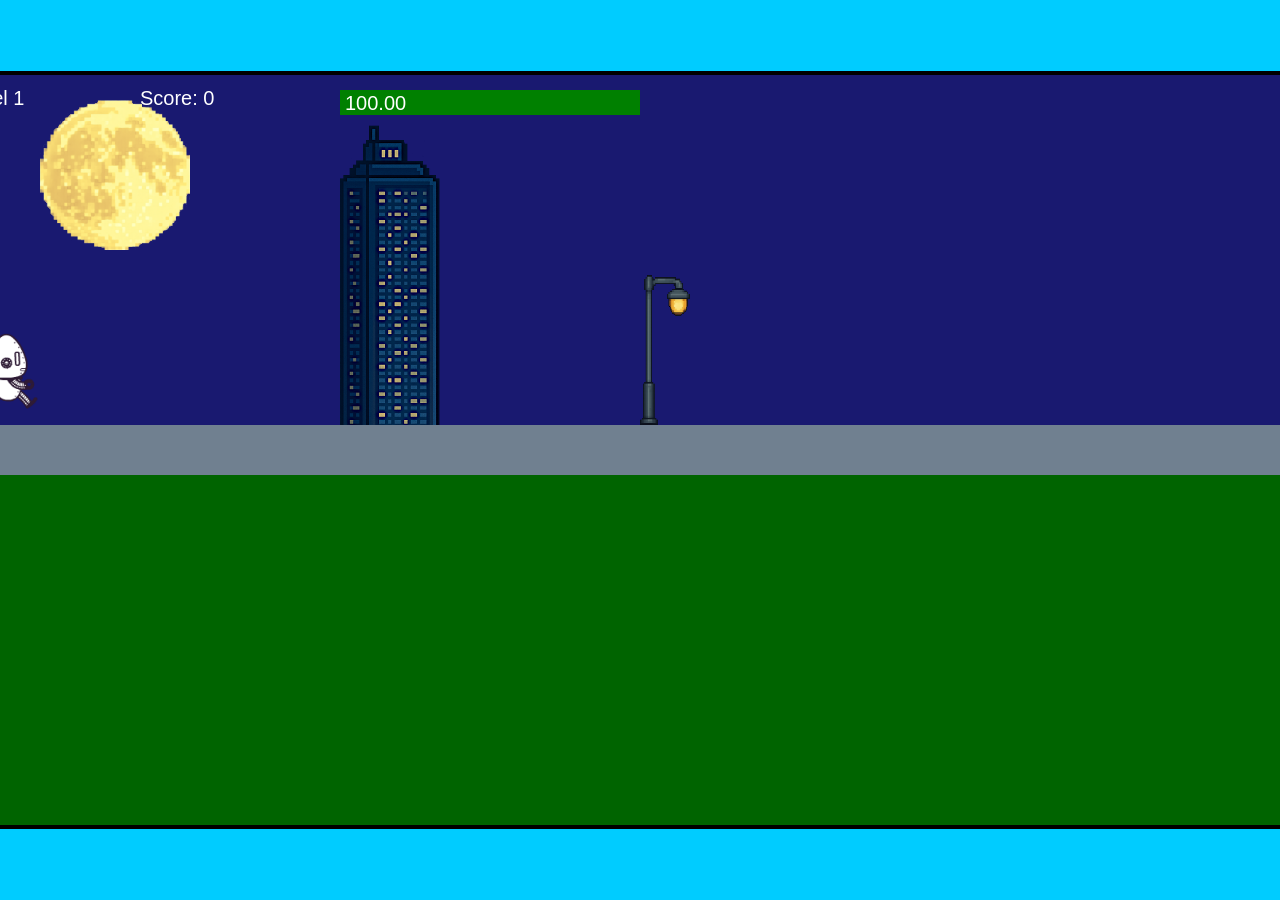
<file: fsd-projects/runtime/index.html>
<!DOCTYPE html>
<html lang="en">
  <head>
    <meta charset="UTF-8" />
    <meta name="viewport" content="width=device-width, initial-scale=1.0" />
    <title>Runtime Neo</title>
    <link rel="stylesheet" href="runtime.css" />
    <script src="https://code.jquery.com/jquery-3.1.0.js"></script>
    <script src="setup.js"></script>
    <script src="levels.js"></script>
    <script src="scenery.js"></script>
    <script src="student.js"></script>
    <script src="main.js"></script>
  </head>
  <body id="body">
    <canvas id="gameCanvas" width="1400" height="750"></canvas>
    <img id="player" src="images/halle.png" />
    <img id="projectile" src="images/projectile.png" />
    <img id="basicPlatform" src="images/interactable/basicPlatform.png" />
    <img id="spikes" src="images/interactable/spikes.png" />
    <img id="bug" src="images/interactable/bug.png" />
    <img id="healthUp" src="images/interactable/healthUp.png" />
    <img id="flag" src="images/interactable/flag.png" />
    <img id="moon" src="images/backgrounds/moon.png" />
    <img id="building" src="images/backgrounds/building.png" />
    <img id="lamp" src="images/backgrounds/lamp.png" />
  </body>
</html>
</file>
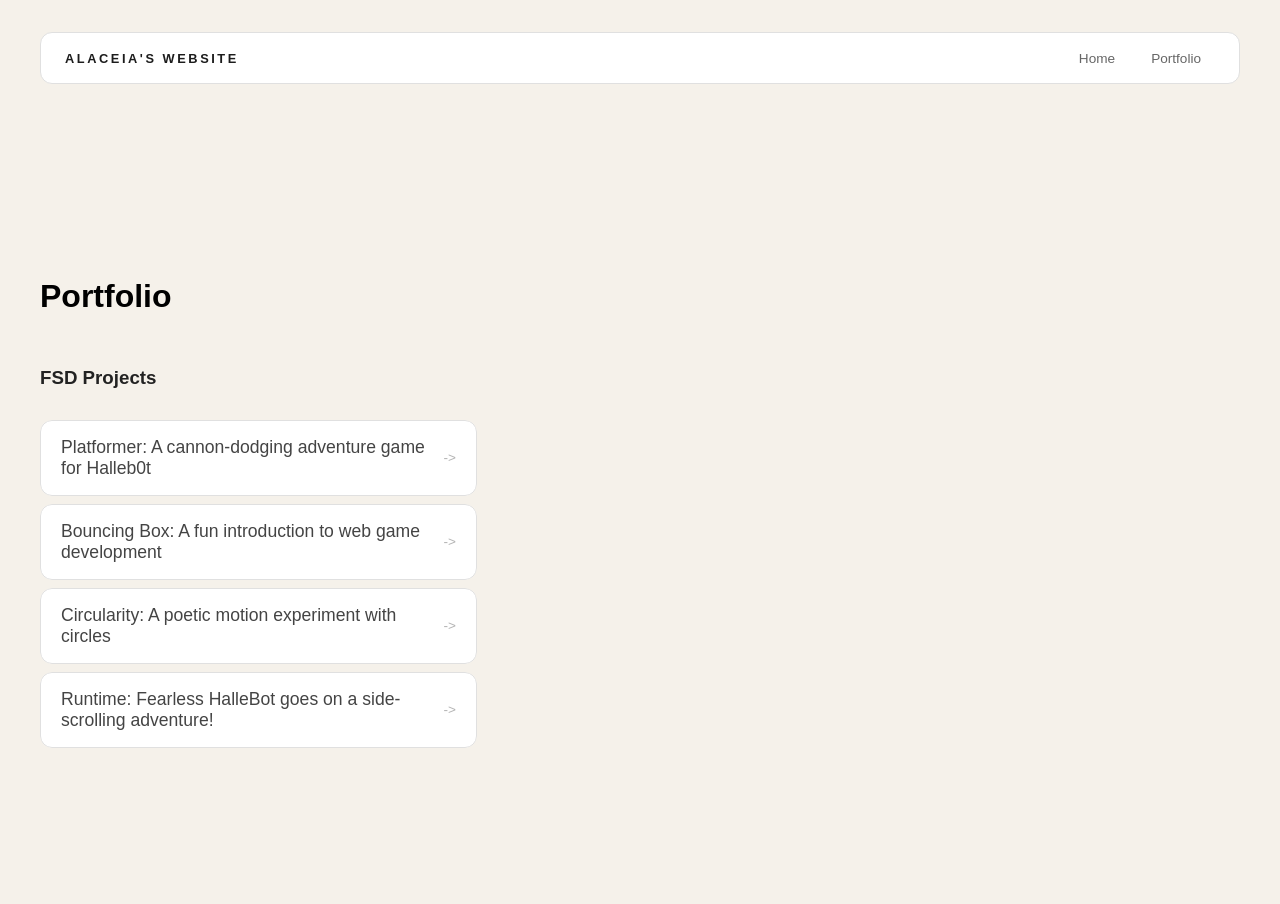
<file: portfolio.html>
<!DOCTYPE html>
<html>
  <head>
    <title>Alaceia's Website</title>
    <link rel="stylesheet" href="style.css" />
  </head>

  <body>
    <div id="all-contents">
      <nav>
        <h1>Alaceia's Website</h1>
        <ul id="nav-ul">
          <li class="nav-li"><a href="index.html">Home</a></li>
          <li class="nav-li"><a href="portfolio.html">Portfolio</a></li>
        </ul>
      </nav>

      <main>
        <div class="content">
          <h1>Portfolio</h1>
          <h3>FSD Projects</h3>
          <ul id="portfolio">
            <li>
              <a href="fsd-projects/platformer/">Platformer: A cannon-dodging adventure game for Halleb0t</a>
            </li>
            <li>
              <a href="fsd-projects/bouncing-box/">Bouncing Box: A fun introduction to web game development</a>
            </li>
            <li>
              <a href="fsd-projects/circularity/">Circularity: A poetic motion experiment with circles</a>
            </li>
            <li>
              <a href="fsd-projects/runtime/">Runtime: Fearless HalleBot goes on a side-scrolling adventure!</a>
            </li>
          </ul>

          <!-- ASD Projects will go here -->
        </div>
      </main>
    </div>
  </body>
</html>
</file>
<file: fsd-projects/runtime/runtime.css>
/* runtime.css */
/* Styles for Runtime Neo auto-runner game */

img {
  display: none;
}

#gameCanvas {
  position: absolute;
  border: 4px solid #000;
  top: 50%;
  left: 50%;
  transform: translate(-50%, -50%);
}

body {
  margin: 0;
  background-color: #00ccff;
  font-family: Arial, sans-serif;
  text-align: center;
  overflow: hidden;
}
</file>
<file: style.css>
* {
  box-sizing: border-box;
}

body {
  margin: 0;
  background: #f5f1ea;
  color: #222;
  font-family: "Helvetica Neue", Arial, sans-serif;
}

#all-contents {
  max-width: 1500px;
  min-height: 100vh;
  margin: 0 auto;
  padding: 32px 40px;
}

main {
  display: grid;
  grid-template-columns: minmax(220px, 1fr) minmax(420px, 1.6fr);
  align-items: center;
  min-height: calc(100vh - 160px);
  gap: clamp(32px, 5vw, 80px);
}

.sidebar {
  width: 100%;
}

.content {
  display: flex;
  flex-direction: column;
  align-items: flex-start;
  gap: 12px;
}

h2 {
  margin: 0;
  font-size: clamp(4rem, 10vw, 7rem);
  line-height: 0.9;
  font-weight: 900;
  letter-spacing: -0.04em;
  text-transform: uppercase;
  color: #d9465f;
}

.content > p {
  margin: 0;
  color: #6a7283;
  font-size: 0.9rem;
  text-transform: uppercase;
  letter-spacing: 0.15em;
  line-height: 1.4;
}

#interests {
  margin-top: 32px;
  width: 100%;
}

#interests h3 {
  margin: 0 0 12px;
  font-size: 0.75rem;
  font-weight: 700;
  text-transform: uppercase;
  letter-spacing: 0.2em;
  color: #d9465f;
}

#interests ul {
  list-style: none;
  margin: 0;
  padding: 0;
  display: flex;
  flex-wrap: wrap;
  gap: 8px;
}

#interests li {
  color: #d9465f;
  font-size: 1rem;
  font-weight: 600;
  padding: 10px 20px;
  background: #fff5f6;
  border: 1px solid #f1b5c0;
  border-radius: 100px;
  transition: background 0.25s ease, color 0.25s ease, transform 0.25s ease;
  cursor: default;
}

#interests li:hover {
  background: #d9465f;
  color: #fff;
  border-color: #d9465f;
  transform: translateY(-2px);
}

.sidebar-img {
  width: 100%;
  max-width: 760px;
  aspect-ratio: 3 / 4;
  object-fit: cover;
  display: block;
  border-radius: 16px;
  filter: grayscale(100%);
  box-shadow: 0 8px 30px rgba(0, 0, 0, 0.12);
  transition: filter 0.4s ease, transform 0.4s ease, box-shadow 0.4s ease;
}

.sidebar-img:hover {
  filter: grayscale(0%);
  transform: translateY(-4px);
  box-shadow: 0 16px 40px rgba(0, 0, 0, 0.18);
}

nav {
  display: flex;
  justify-content: space-between;
  align-items: center;
  margin-bottom: 48px;
  padding: 16px 24px;
  background: #fff;
  border: 1px solid #e0e0e0;
  border-radius: 12px;
}

nav h1 {
  margin: 0;
  font-size: 0.8rem;
  font-weight: 700;
  text-transform: uppercase;
  letter-spacing: 0.2em;
  color: #1c1c1c;
}

#nav-ul {
  list-style: none;
  display: flex;
  gap: 8px;
  margin: 0;
  padding: 0;
}

.nav-li a {
  color: #666;
  text-decoration: none;
  font-size: 0.85rem;
  font-weight: 500;
  padding: 6px 14px;
  border-radius: 8px;
  transition: background 0.25s ease, color 0.25s ease;
}

.nav-li a:hover {
  background: #d9465f;
  color: #fff;
}

.content h1 {
  color: #000;
}

#portfolio {
  list-style: none;
  margin: 0;
  padding: 0;
  width: 100%;
  display: flex;
  flex-direction: column;
  gap: 8px;
}

#portfolio li {
  border-radius: 12px;
  overflow: hidden;
}

#portfolio a {
  display: flex;
  justify-content: space-between;
  align-items: center;
  text-decoration: none;
  color: #444;
  padding: 16px 20px;
  font-size: 1.1rem;
  font-weight: 500;
  background: #fff;
  border: 1px solid #e0e0e0;
  border-radius: 12px;
  transition: background 0.25s ease, color 0.25s ease, transform 0.25s ease;
}

#portfolio a:hover {
  background: #000;
  color: #fff;
  transform: translateX(4px);
}

#portfolio a::after {
  content: "->";
  font-size: 0.85rem;
  opacity: 0.4;
  transition: opacity 0.25s ease;
  white-space: nowrap;
}

#portfolio a:hover::after {
  opacity: 1;
}
</file>
